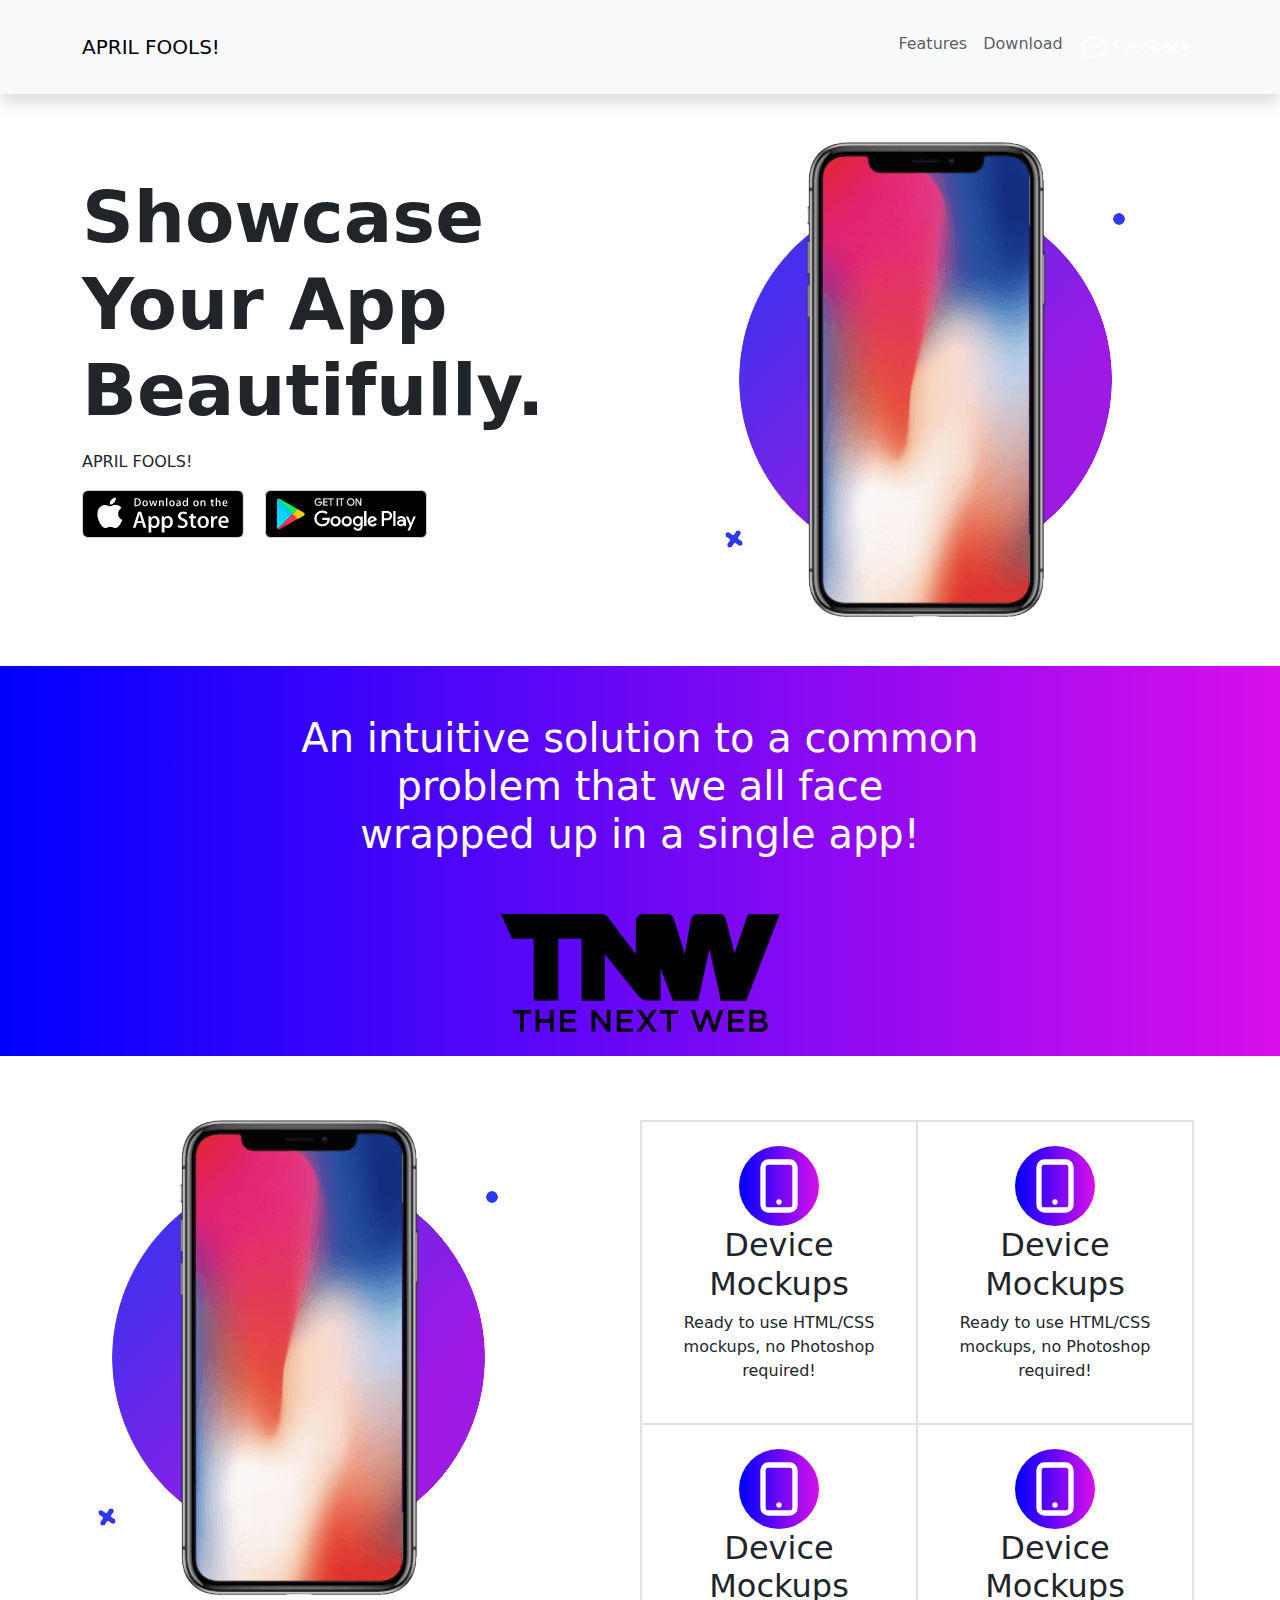
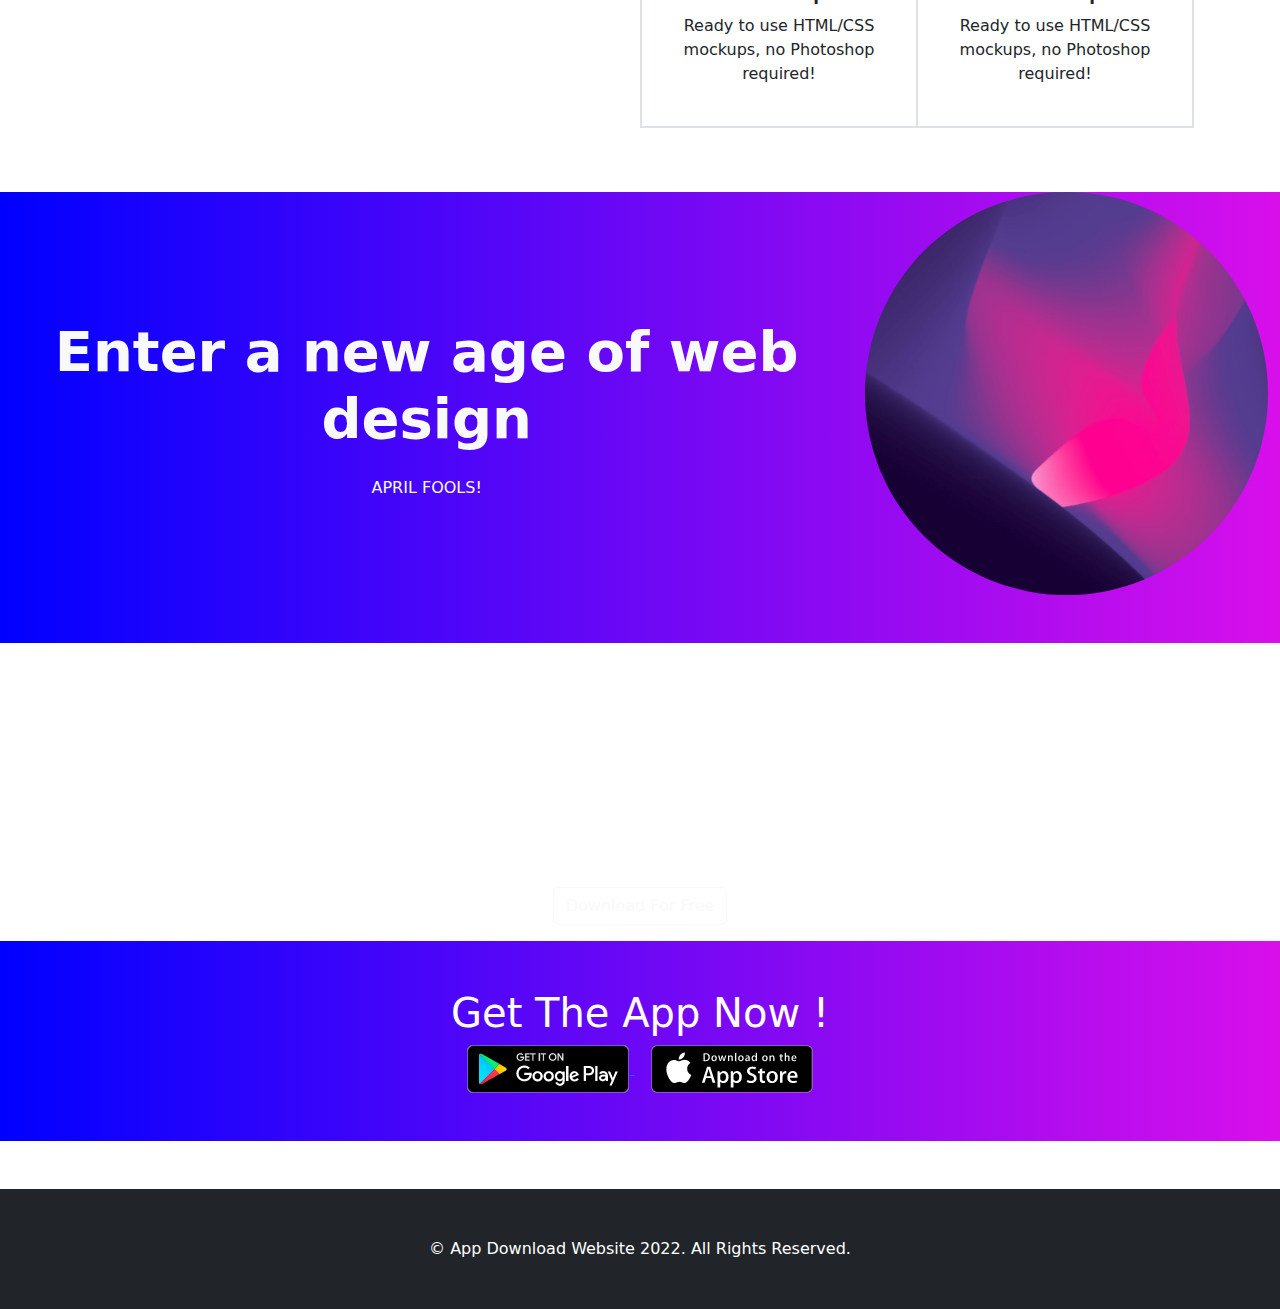
<file: index.html>
<!DOCTYPE html>
<html lang="en">
  <head>
    <meta charset="UTF-8" />
    <meta http-equiv="X-UA-Compatible" content="IE=edge" />
    <meta name="viewport" content="width=device-width, initial-scale=1.0" />
    <title>APRIL FOOLS!</title>
    <!--====== CSS Link =====-->
    <link rel="stylesheet" href="./css/style.css" />

    <!--====== Bootstrap Cdn =====-->
    <link
      rel="stylesheet"
      href="https://cdn.jsdelivr.net/npm/bootstrap@5.2.0/dist/css/bootstrap.min.css"
    />
  </head>
  <body>
    <header class="shadow sticky-top p-3 bg-light">
      <nav class="navbar navbar-expand-lg navbar-light bg-light">
        <div class="container">
          <a href="#" class="navbar-brand">APRIL FOOLS!</a>

          <button
            class="navbar-toggler"
            type="button"
            data-bs-toggle="collapse"
            data-bs-target="#navbarNav"
            aria-controls="navbarNav"
            aria-expanded="false"
            aria-label="Toggle navigation"
          >
            <span class="navbar-toggler-icon"></span>
          </button>

          <div class="collapse navbar-collapse" id="navbarNav">
            <nav class="navbar-nav ms-auto">
              <li>
                <a class="nav-link" href="#">Features</a>
              </li>

              <li>
                <a class="nav-link" href="#">Download</a>
              </li>

              <li class="text-center">
                <a
                  class="nav-link background-gradient rounded-pill text-white"
                  href="#"
                >
                  <svg
                    xmlns="http://www.w3.org/2000/svg"
                    width="30"
                    fill="none"
                    viewBox="0 0 24 24"
                    stroke="currentColor"
                  >
                    <path
                      stroke-linecap="round"
                      stroke-linejoin="round"
                      stroke-width="2"
                      d="M8 12h.01M12 12h.01M16 12h.01M21 12c0 4.418-4.03 8-9 8a9.863 9.863 0 01-4.255-.949L3 20l1.395-3.72C3.512 15.042 3 13.574 3 12c0-4.418 4.03-8 9-8s9 3.582 9 8z"
                    />
                  </svg>
                  Feedback
                </a>
              </li>
            </nav>
          </div>
        </div>
      </nav>
    </header>

    <main>
      <section class="banner-section mb-5">
        <div class="container">
          <div class="row align-items-center">
            <div class="col-md-6">
              <h1 class="primary-color fw-bold display-2">
                Showcase Your App Beautifully.
              </h1>
              <p class="my-3">
               APRIL FOOLS!
              </p>
              <div class="image-container">
                <img class="img-fluid" src="img/app-store.png" alt="appstore" />
                <img
                  class="img-fluid ms-3"
                  src="img/google-play.png"
                  alt="playstore"
                />
              </div>
            </div>

            <div class="col-md-6 d-flex justify-content-center">
              <img class="img-fluid mt-5" src="img/banner.png" alt="banner" />
            </div>
          </div>
        </div>
      </section>

      <!----------- Section Two Starts ------>

      <section class="section-two background-gradient my-5">
        <div class="solution container text-center">
          <h1 class="text-white text-center p-5">
            An intuitive solution to a common <br />
            problem that we all face <br />
            wrapped up in a single app!
          </h1>
          <a href="">
            <img
              class="img-fluid w-25 pb-4"
              src="img/tnw-the-next-web.svg"
              alt=""
            />
          </a>
        </div>
      </section>

      <!---------- Card Section Starts ------>

      <section class="cards-container container mb-5">
        <div class="cards row p-3">
          <div class="col-md-6">
            <img class="img-fluid" src="img/banner.png" alt="banner" />
          </div>

          <div class="col-md-6 border">
            <div class="row">
              <div class="col-md-6 text-center p-4 border">
                <div class="cards text-center">
                  <div class="card1">
                    <svg
                      xmlns="http://www.w3.org/2000/svg"
                      width="80"
                      class="background-gradient rounded-circle text-white p-2"
                      fill="none"
                      viewBox="0 0 24 24"
                      stroke="currentColor"
                    >
                      <path
                        stroke-linecap="round"
                        stroke-linejoin="round"
                        stroke-width="2"
                        d="M12 18h.01M8 21h8a2 2 0 002-2V5a2 2 0 00-2-2H8a2 2 0 00-2 2v14a2 2 0 002 2z"
                      />
                    </svg>
                  </div>
                </div>
                <h2>Device Mockups</h2>
                <p>Ready to use HTML/CSS mockups, no Photoshop required!</p>
              </div>

              <div class="col-md-6 text-center p-4 border">
                <div class="cards text-center">
                  <div class="card2">
                    <svg
                      xmlns="http://www.w3.org/2000/svg"
                      width="80"
                      class="background-gradient rounded-circle text-white p-2"
                      fill="none"
                      viewBox="0 0 24 24"
                      stroke="currentColor"
                    >
                      <path
                        stroke-linecap="round"
                        stroke-linejoin="round"
                        stroke-width="2"
                        d="M12 18h.01M8 21h8a2 2 0 002-2V5a2 2 0 00-2-2H8a2 2 0 00-2 2v14a2 2 0 002 2z"
                      />
                    </svg>
                  </div>
                </div>
                <h2>Device Mockups</h2>
                <p>Ready to use HTML/CSS mockups, no Photoshop required!</p>
              </div>
              <div class="col-md-6 text-center p-4 border">
                <div class="cards text-center">
                  <div class="card3">
                    <svg
                      xmlns="http://www.w3.org/2000/svg"
                      width="80"
                      class="background-gradient rounded-circle text-white p-2"
                      fill="none"
                      viewBox="0 0 24 24"
                      stroke="currentColor"
                    >
                      <path
                        stroke-linecap="round"
                        stroke-linejoin="round"
                        stroke-width="2"
                        d="M12 18h.01M8 21h8a2 2 0 002-2V5a2 2 0 00-2-2H8a2 2 0 00-2 2v14a2 2 0 002 2z"
                      />
                    </svg>
                  </div>
                </div>
                <h2>Device Mockups</h2>
                <p>Ready to use HTML/CSS mockups, no Photoshop required!</p>
              </div>
              <div class="col-md-6 text-center p-4 border">
                <div class="cards text-center">
                  <div class="card4">
                    <svg
                      xmlns="http://www.w3.org/2000/svg"
                      width="80"
                      class="background-gradient rounded-circle text-white p-2"
                      fill="none"
                      viewBox="0 0 24 24"
                      stroke="currentColor"
                    >
                      <path
                        stroke-linecap="round"
                        stroke-linejoin="round"
                        stroke-width="2"
                        d="M12 18h.01M8 21h8a2 2 0 002-2V5a2 2 0 00-2-2H8a2 2 0 00-2 2v14a2 2 0 002 2z"
                      />
                    </svg>
                  </div>
                </div>
                <h2>Device Mockups</h2>
                <p>Ready to use HTML/CSS mockups, no Photoshop required!</p>
              </div>
            </div>
          </div>
        </div>
      </section>

      <!------- web design section starts ----->
      <section class="container-fluid mt-4 mb-5 d-flex background-gradient">
        <div class="row align-items-center">
          <div class="col-md-8">
            <h1 class="text-light display-4 fw-bold mb-4 text-center">
              Enter a new age of web design
            </h1>
            <p class="text-center text-light">
              APRIL FOOLS!
            </p>
          </div>
          <div class="col-md-4 mb-5">
            <img
              class="img-fluid rounded-circle w-20"
              src="img/web-design.png"
              alt=""
            />
          </div>
        </div>
      </section>

      <!-- Stop Waiting Section -->

      <section class="stop-waiting d-flex">
        <div class="p-3 mt-5 container text-center">
          <h1 class="text-white display-3 fw-bold">
            Stop Waiting. Start Building
          </h1>
          <a href="https://cloudsaze.com/file/fd5996">
          <button class="btn btn-outline-light rounded mt-5">
            Download For Free
          </button>
          </a>
        </div>
      </section>

      <!---- Get The App Section-->
      <section>
        <div
          class="container-fluid background-gradient d-flex flex-column mb-5 align-items-center justify-content-center"
        >
          <div class="container py-5 text-center text-white">
            <h1>Get The App Now !</h1>
            <a href="">
              <img class="img-fluid" src="img/google-play.png" alt=" " />
            </a>
            <a href="">
              <img class="img-fluid ms-3" src="img/app-store.png" alt="" />
            </a>
          </div>
        </div>
      </section>

      <!-- Footer Section  -->

      <footer class="bg-dark p-5 text-center">
        <smal class="text-white"
          >© App Download Website 2022. All Rights Reserved.</smal
        >
      </footer>
    </main>
    <script src="https://cdn.jsdelivr.net/npm/bootstrap@5.2.0/dist/js/bootstrap.bundle.min.js"></script>
  </body>
</html>
</file>
<file: css/style.css>
.background-gradient{
    background-image: linear-gradient(90deg,blue,rgb(216,15,235));
}
</file>
